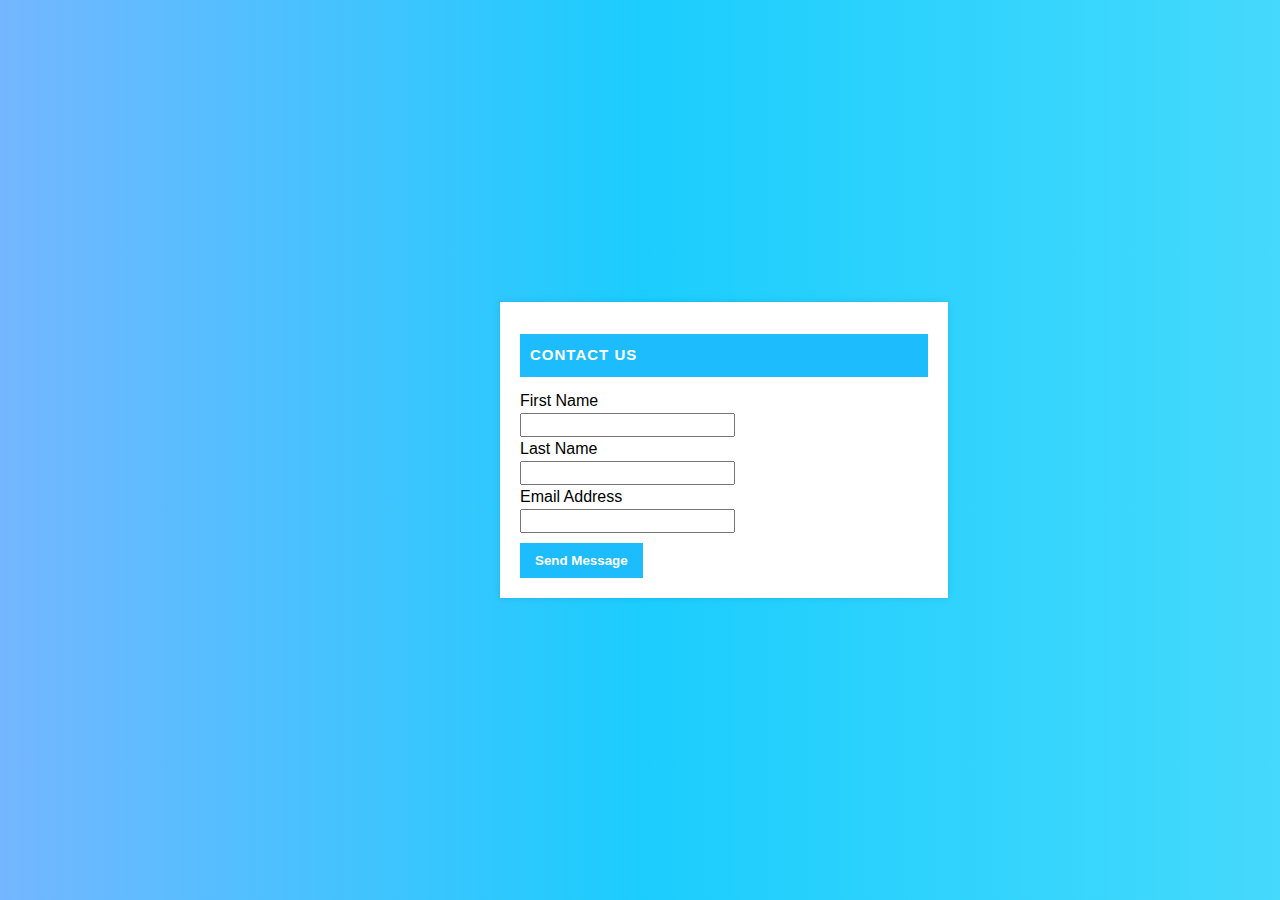
<file: contactUS.html>
<!DOCTYPE html>
<html>
<head>
  <meta charset="utf-8">
  <meta name="viewport" content="width=device-width, initial-scale=1">
  <title>Contact Us</title>
  <link rel="stylesheet" href="contactUs.css">
</head>
<body>
  <div  class="wrapper">
    <h2>CONTACT US</h2>

    <form action="" method="post">
      <div class="form-group">
          <label for="">First Name</label>
          <input type="" text="">
      </div>
      <div class="form-group">
          <label for="">Last Name</label>
          <input type="" text="">
      </div>
      <div class="form-group">
          <label for="">Email Address</label>
          <input type="" email="">
      </div>

      <div class="form-group">
          <button type="submit" class="submit">Send Message</button>
      </div>

    </form>


  </div>

</body>
</html>
</file>
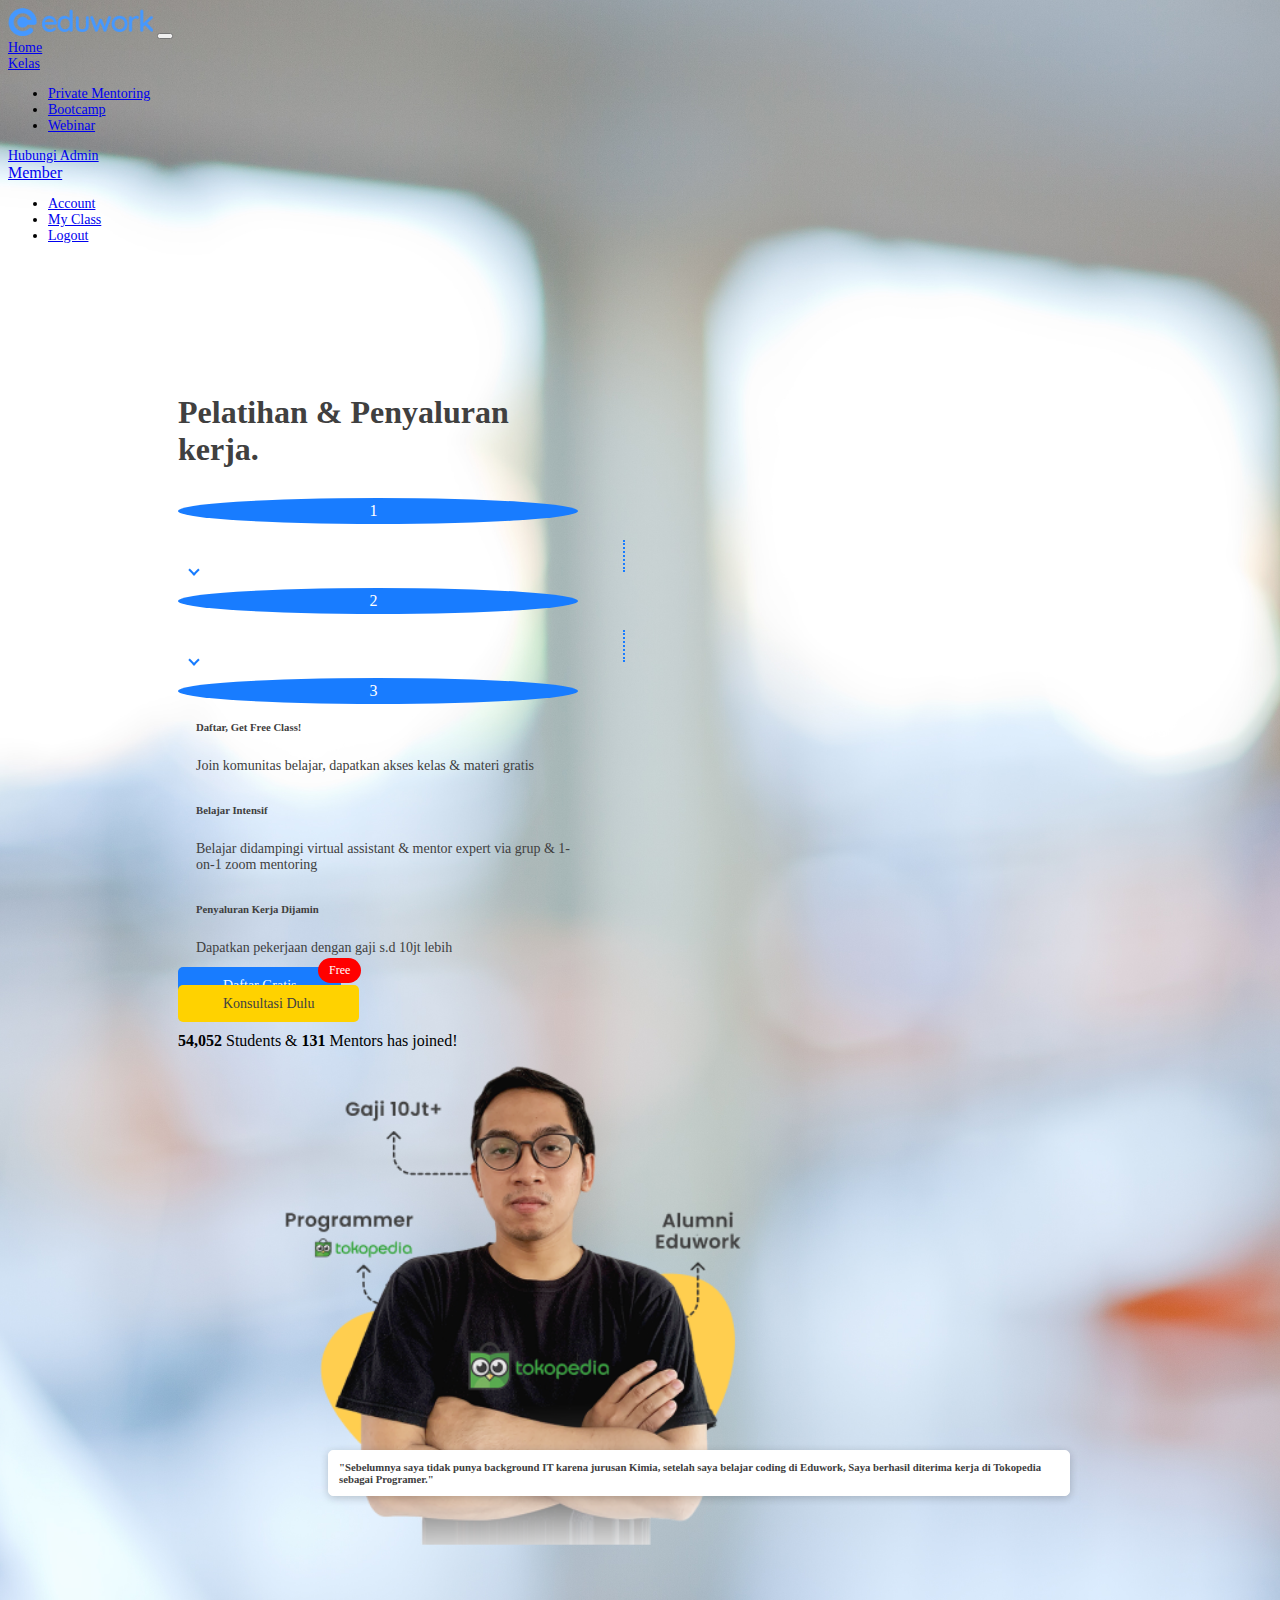
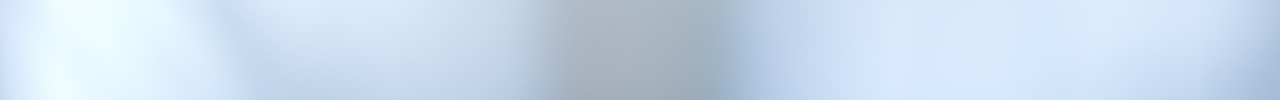
<file: tugas6.html>
<!DOCTYPE html>
<html lang="en">

<head>
    <meta charset="UTF-8">
    <meta http-equiv="X-UA-Compatible" content="IE=edge">
    <meta name="viewport" content="width=device-width, initial-scale=1.0">
    <title>Tugas Bootstrap eko agung prasetyo</title>
    <link href="https://cdn.jsdelivr.net/npm/bootstrap@5.3.2/dist/css/bootstrap.min.css" rel="stylesheet"
        integrity="sha384-T3c6CoIi6uLrA9TneNEoa7RxnatzjcDSCmG1MXxSR1GAsXEV/Dwwykc2MPK8M2HN" crossorigin="anonymous">
    <link href="tugas6.css" rel="stylesheet" type="text/css">
</head>

<body>
    <!-- Navbar -->
    <nav class="navbar navbar-expand-lg bg-transparent text-dark fixed-top" data-aos="fade-down">
        <div class="container px-5 py-3">
            <a class="navbar-brand" href="#"><img src="eduwork.png" width="145px"></a>
            <button class="navbar-toggler" type="button" data-bs-toggle="collapse" data-bs-target="#navbarNavAltMarkup"
                aria-controls="navbarNavAltMarkup" aria-expanded="false" aria-label="Toggle navigation">
                <span class="navbar-toggler-icon"></span>
            </button>
            <div class="collapse navbar-collapse" id="navbarNavAltMarkup">
                <div class="navbar-nav mx-auto">
                    <li class="nav-item  fw-bold">
                        <a class="nav-link mx-3" href="#">Home</a>
                    </li>
                    <li class="nav-item dropdown mx-3">
                        <a class="nav-link dropdown-toggle  fw-bold" href="#" role="button" data-bs-toggle="dropdown"
                            aria-expanded="false">
                            Kelas
                        </a>
                        <ul class="dropdown-menu dropdown-menu-dark" style="font-size: 14px;">
                            <li><a class="dropdown-item" href="#">Private Mentoring</a></li>
                            <li><a class="dropdown-item" href="#">Bootcamp</a></li>
                            <li><a class="dropdown-item" href="#">Webinar</a></li>
                        </ul>
                    </li>
                    <li class="nav-item fw-bold">
                        <a class="nav-link mx-3" href="#">Hubungi Admin</a>
                    </li>
                </div>
            </div>

            <form class="navbar-nav" style="font-size: 16px;">
                <li class="nav-item dropdown">
                    <a class="nav-link dropdown-toggle" href="#" role="button" data-bs-toggle="dropdown"
                        aria-expanded="false">
                        Member
                    </a>
                    <ul class="dropdown-menu dropdown-menu-dark">
                        <li><a class="dropdown-item" href="#">Account</a></li>
                        <li><a class="dropdown-item" href="#">My Class</a></li>
                        <li><a class="dropdown-item" href="#">Logout</a></li>
                    </ul>
                </li>
            </form>
        </div>
    </nav>

    <!-- Isi -->
    <div class="header section">
        <div class="row">
            <div class="col-md-6" style="width: 400px;">
                <h1 class="header-title">Pelatihan & Penyaluran kerja.</h1>
                <div class="header-isi">
                    <div class="row">
                        <div class="col-md-1">
                            <p class="stepper-number">1</p>
                            <div class="stepper">
                                <div class="stepper-vertical"></div>
                            </div>
                            <i class="arrow-down"></i>
                            <p class="stepper-number">2</p>
                            <div class="stepper">
                                <div class="stepper-vertical"></div>
                            </div>
                            <i class="arrow-down"></i>
                            <p class="stepper-number">3</p>
                        </div>

                        <div class="col-md-11">
                            <h6 style="font-weight: bold; margin-top: 17px; margin-left: 18px;">Daftar, Get Free Class!
                            </h6>
                            <p style="margin-left: 18px; font-size:14px;">Join komunitas belajar, dapatkan akses kelas &
                                materi gratis</p>
                            <h6 style="font-weight: bold; margin-top: 30px; margin-left: 18px;">Belajar Intensif</h6>
                            <p style="margin-left: 18px; font-size:14px;">Belajar didampingi virtual assistant & mentor
                                expert via grup & 1-on-1 zoom mentoring</p>
                            <h6 style="font-weight: bold; margin-top: 30px; margin-left: 18px;">Penyaluran Kerja Dijamin
                            </h6>
                            <p style="margin-left: 18px; font-size:14px;">Dapatkan pekerjaan dengan gaji s.d 10jt lebih
                            </p>
                        </div>
                    </div>
                </div>

                <div class="button-bawah">
                    <span class="free">Free</span>
                    <div class="row">
                        <div class="col-md-5">
                            <a href="" class="btn-daftar">Daftar Gratis</a>
                        </div>
                        <div class="col-md-7">
                            <a href="" class="btn-konsul">Konsultasi Dulu</a>
                        </div>
                    </div>
                </div>
                <p><b>54,052</b> Students & <b>131</b> Mentors has joined!</p>
            </div>

            <div class="col-md-6 text-center">
                <img src="gambar.png" style="width:480px; margin-left: 100px;">
                <h6 id="text-bawah">
                    "Sebelumnya saya tidak punya background IT karena jurusan Kimia, setelah saya belajar coding di
                    Eduwork, Saya berhasil diterima kerja di Tokopedia sebagai Programer."
                </h6>
            </div>
        </div>
    </div>

    <script src="https://cdn.jsdelivr.net/npm/bootstrap@5.3.2/dist/js/bootstrap.bundle.min.js"
        integrity="sha384-C6RzsynM9kWDrMNeT87bh95OGNyZPhcTNXj1NW7RuBCsyN/o0jlpcV8Qyq46cDfL"
        crossorigin="anonymous"></script>
</body>

</html>
</file>
<file: contactUs.css>
*,
*::before,
*::after {
  box-sizing: border-box;
}

html {
  font-size: 62.5%;
}

body {
  background: linear-gradient(90deg, #74b6ff 0%, #1bcdfd 50%, #45d9fc 100%) ;
  font-family: -apple-system, BlinkMacSystemFont, 'segoe UI', Roboto, Oxygen, Ubuntu, Cantarell, 'Open sans', 'Helvetica Neue', sans-serif;
  margin: 0;
  line-height: 1.5;
  display: flex;
  height: 100vh;
  flex-direction: column;
  justify-content: center;
}

.wrapper {
  margin-left: 500px;
  background: #fff;
  width: 90%;
  padding: 2rem;
  box-shadow: 0 0px 2.2px rgba(0, 0, 0, 0.028), 0 0px 5.3px rgba(0, 0, 0, 0.04), 0 0px 10px rgba(0, 0, 0, 0.05);
}

h2{
  background: #1dbcfd;
  color: white;
  letter-spacing: 0.1rem;
  padding: 1rem;
  cursor: default;
}

form,
input,
textarea,
butoon {
  font-family: inherit;
  font-size: initial;

}

.form-group label{
  display: block;
  margin: 2rem 0 0.5 0;
}

.form-group input [type="text"],
.form-group input [type="text"],
.form-group textarea {
  width: 100%;
  padding: 1rem 0.8rem;
  border:  1px solid rgba(0, 0, 0, 0.2);
  outline: 0;
  transition: border 0.15s;
}

.form-group input [type="text"],
.form-group input [type="text"], {
  height: 4.6rem;
}

.form-group textarea{
  resize: vertical;
}

.submit {
  background: #1dbcfd;
  color: white;
  font-weight: bold;
  margin-top: 1rem;
  padding: 1rem 1.5rem;
  border: none;
  cursor: pointer;
}

.submit:hover {
  background: rgba(173, 216, 230, 1);
  color: black;

}

.form-group input [type="text"]:focus,
.form-group input [type="text"]:focus,
.form-group textarea:focus{
  border:  1px solid #1dbcfd;
}

@media screen and (min-width: 576px) {
    .wrapper {
      width: 70%;
    }
}

@media screen and (min-width: 768px) {
    .wrapper {
      width: 55%;
    }
}

@media screen and (min-width: 992px) {
    .wrapper {
      width: 45%;
    }
}

@media screen and (min-width: 1200px) {
    .wrapper {
      width: 35%;
    }
}
</file>
<file: tugas6.css>
body {
    background-image: url('bg.jpg');
    background-size: cover;
    background-repeat: no-repeat;
    font-family: 'Times New Roman', Times, serif;
}

.navbar-nav {
    font-size: 14px;
    font-family: 'Times New Roman', Times, serif;
}

.dropdown-menu {
    font-size: 14px;
}

.header {
    margin: 150px 150px 150px 170px;
}

.header-title {
    font-weight: bolder;
    color: rgb(64, 64, 64);
}

.header-isi {
    color: rgb(64, 64, 64);
    margin-top: 30px;
}

.stepper-number {
    background-color: #187CFF;
    border-radius: 50%;
    text-align: center;
    color: white;
    margin-top: 10px;
    padding: 4px 21px 4px 12px;
}

.stepper {
    display: flex;
    justify-content: center;
    text-align: center;
    width: 220%;
}

.stepper-vertical {
    border-left: 2px dotted #187CFF;
    height: 32px;
    margin-bottom: -12px;
    margin-left: 11px;
}

.arrow-down {
    border: solid #187CFF;
    border-width: 0 2px 2px 0;
    display: inline-block;
    padding: 3px;
    transform: rotate(45deg);
    margin-left: 12px;
}

.button-bawah {
    width: 500px; 
    margin-top: 20px; 
    margin-bottom: 20px;
}

.free {
    background-color: #FF0000;
    position: absolute;
    padding: 5px 11px;
    font-size:12px;
    border-radius: 50px;
    color: #FFFFFF;
    margin-left: 140px;
    margin-top: -18px;
}

.btn-daftar {
    background-color: rgb(24 124 255);
    border-radius: 5px;
    text-decoration: none;
    color: azure;
    font-size: 14px;
    padding: 11px 45px 11px 45px;
    z-index: -1;
}

.btn-konsul {
    background-color: rgb(255 210 0);
    border-radius: 5px;
    text-decoration: none;
    color: rgb(64, 64, 64);
    font-size: 14px;
    padding: 11px 45px 11px 45px;
}

#text-bawah {
    border: 0.7px solid #FFFFFF;
    border-radius: 5px;
    box-shadow: 0px 2px 8px rgba(0, 0, 0, 0.2);
    position: absolute;
    background-color: #FFFFFF;
    color: rgb(64, 64, 64);
    font-weight: bold;
    margin-left: 150px;
    margin-top: -100px;
    margin-right: 210px;
    padding: 10px;
    text-align: center;
}
</file>
